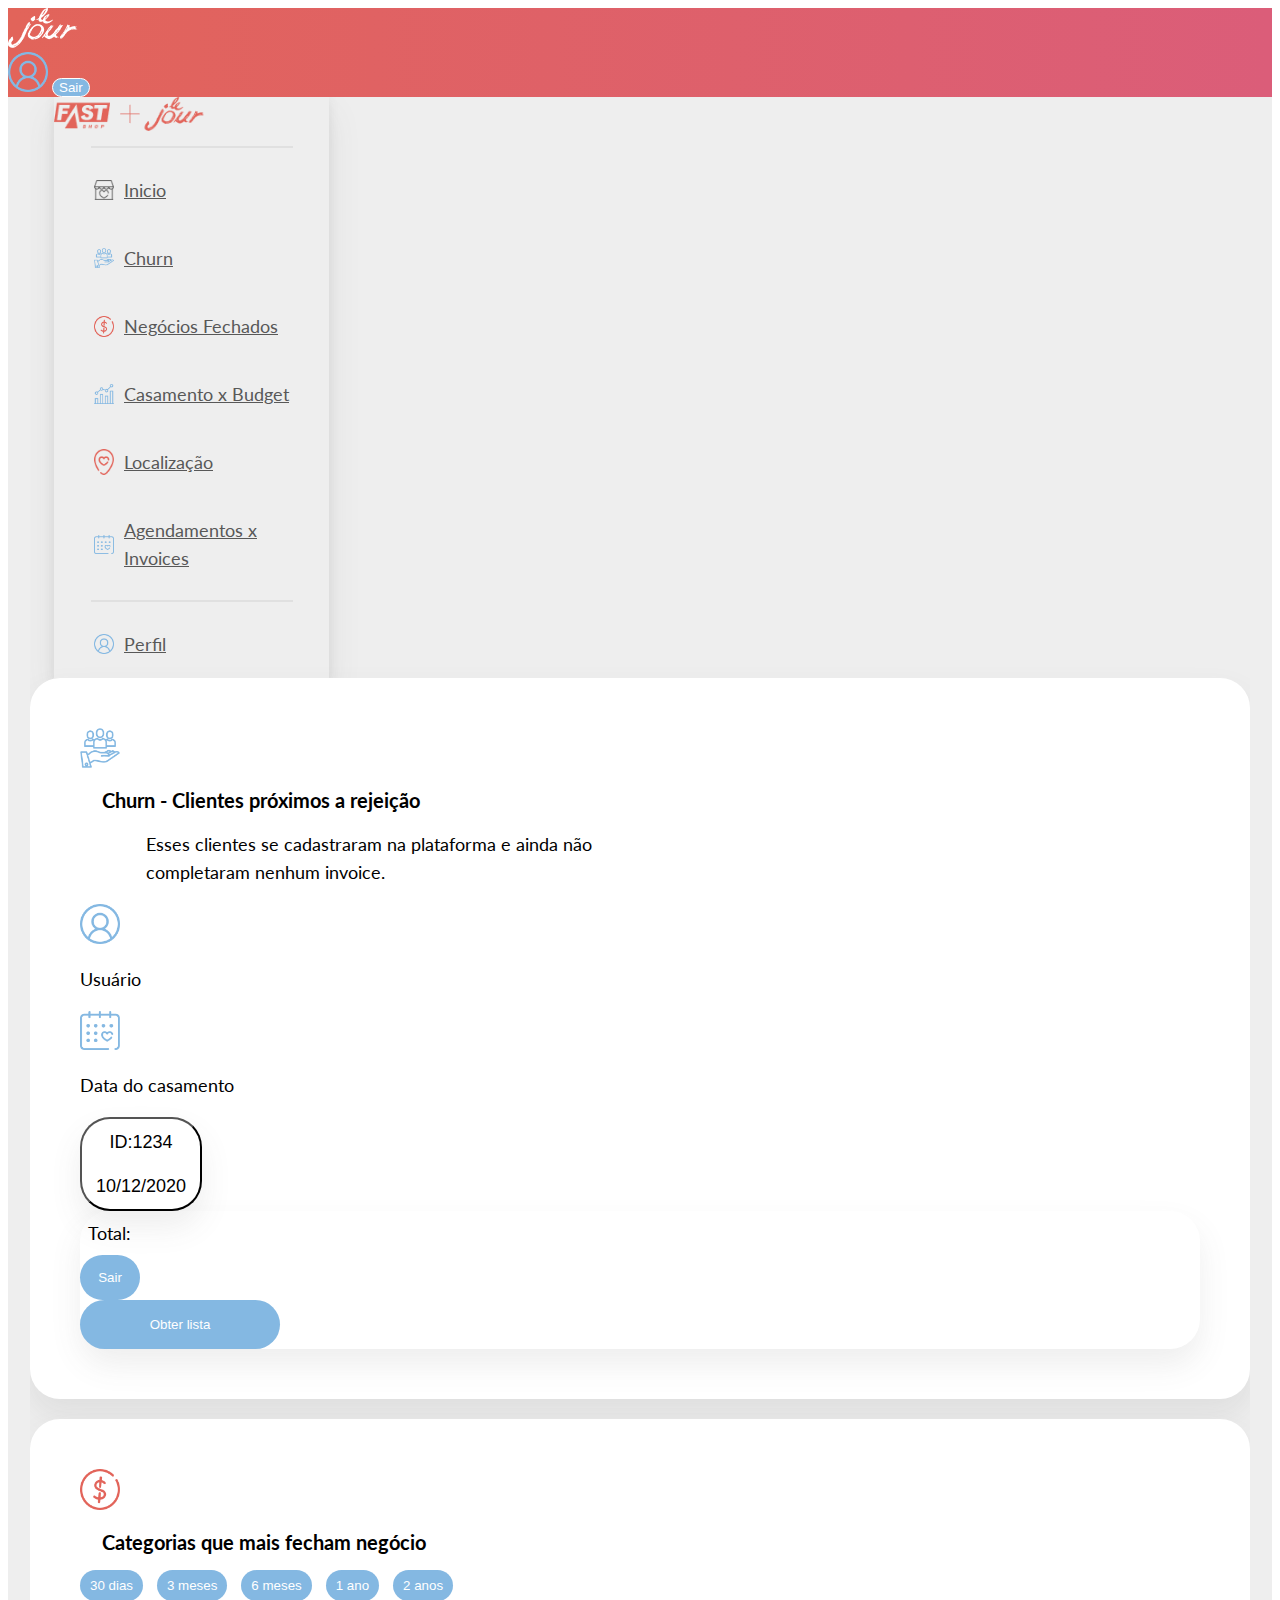
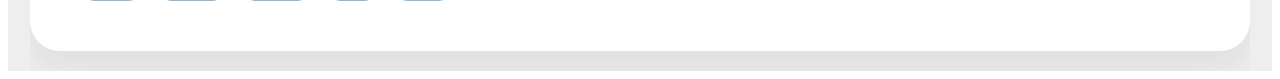
<file: index.html>
<!DOCTYPE html>
<html lang="pt-br">
  <head>
    <!-- Meta tags Obrigatórias -->
    <meta charset="utf-8">
    <meta name="viewport" content="width=device-width, initial-scale=1, shrink-to-fit=no">

    <!-- Bootstrap CSS -->
    <link rel="stylesheet" href="https://stackpath.bootstrapcdn.com/bootstrap/4.1.3/css/bootstrap.min.css" integrity="sha384-MCw98/SFnGE8fJT3GXwEOngsV7Zt27NXFoaoApmYm81iuXoPkFOJwJ8ERdknLPMO" crossorigin="anonymous">

    <!-- Fonts -->
    <link rel="preconnect" href="https://fonts.gstatic.com">
    <link href="https://fonts.googleapis.com/css2?family=Lato:wght@400;700&display=swap" rel="stylesheet">

    <!-- Icon --> 
    <link rel="stylesheet" href="./assets/logo/">


    <title>Dashboard - Lejour</title>
    <style>
        @import url(./css/main.css);
    </style>
  </head>
  <body>
    
    <div class="container-lejour d-wrap">
        <!--HEADER-->
        <nav class="navbar header ">
            <a class="navbar-brand"><img class="logo ml-5" src="./assets/logo/logo-branco.png"  alt=""></a>
           <div class="d-flex">
            <a href=""><img src="./assets/Menu/perfil.png" alt="" class="mr-4"></a>
            <a href="" class="mt-1  "><button class="btn ">Sair</button></a>
           </div>
        </nav>

          <!-- Sidebar -->
        <main class="conteudo-principal row">
          <div class="col-md-4 col-lg-3">
              <div class="sidebar-left">
                  <nav class="nav flex-column">
                      <a href="index.html"  class="d-flex justify-content-center mt-5 inicio"><img src="./assets/logo/Group.png" alt=""></a>
                      <hr>
                      <div class="sidebar-content">
                      <div class="content"> 
                        <img src="./assets/Dashboard/inicio.png" alt="">
                        <a class="" href="#">Inicio</a>
                      </div>

                      <div class="content"> 
                        <img src="./assets/Menu/negocios.png" alt="">
                        <a class="active" href="#">Churn</a>
                      </div>

                      <div class="content "> 
                        <img src="./assets/Dashboard/orçamento.png" alt="">
                        <a class="" href="negocios.html">Negócios Fechados</a>
                      </div>

                      <div class="content"> 
                        <img src="./assets/Menu/grafico.png" alt="">
                        <a class="" href="casamento.html">Casamento x Budget</a>
                      </div>

                      <div class="content"> 
                        <img src="./assets/Dashboard/localizacao.png" alt="">
                        <a class="" href="mapa.html">Localização</a>
                      </div>

                      <div class="content "> 
                        <img src="./assets/Menu/agendamento.png" alt="">
                        <a class="" href="#">Agendamentos x Invoices</a>
                      </div>

                      <hr>
                      <div class="content mt-2"> 
                        <img src="./assets/Menu/perfil.png" alt="">
                        <a class="" href="perfil.html">Perfil</a>
                      </div>

                      </div>
                    </nav>
              </div>
          </div>
  
          <div class="col-lg-9 p-0">
            <div class="d-flex justify-content-center ">
              <div class="my-cards  ">

                <div class="card width-cards">
                <div class="first-content">
                  <div class="header-cards d-flex">
                    <img src="./assets/Menu/negocios.png" alt="">
                    <div class="card-content">
                      <h2>Churn - Clientes próximos a rejeição</h2>
                    </div>
                  </div>
                  <p>Esses clientes se cadastraram na plataforma e ainda não completaram nenhum invoice.</p>
                </div>
                  
                  <div class="d-flex justify-content-between">
                    <div class="d-flex align-items-center">
                      <img src="./assets/Menu/perfil.png" alt="">
                      <p class="mt-4 ml-2">Usuário</p>
                    </div>
                    <div class="d-flex align-items-center">
                      <img src="./assets/Menu/agendamento.png" alt="">
                      <p class="mt-4 ml-2">Data do casamento</p>
                    </div>
                  </div>

                  <div id="tabela-churn" class="botoes-card align-items-center">
                    <button class="btn btn-block d-flex justify-content-between button-color mt-3 align">
                      <p>ID:1234</p>
                      <p>10/12/2020</p>
                    </button>

                    <div class="btn btn-block button-color mt-3 d-flex  justify-content-between">
                      
                      <div class="d-flex">
                        <p class="mt-2">Total:</p>
                        <button class="footer-content circle-button ml-3">Sair</button>
                      </div>

                      <div>
                          <button class="footer-content">Obter lista</button> 
                      </div>
                    </div>
                  </div>
                </div>
              </div>

              <div class="my-cards m-0">        
                  <div class="card width-cards">
                      <div class="first-content">
                          <div class="header-cards d-flex">
                            <img src="./assets/Dashboard/orçamento.png" alt="">
                            <div class="card-content">
                              <h2 class="mt-3">Categorias que mais fecham negócio</h2>
                            </div>
                          </div>
                        </div>

                        <div class="d-flex mt-4 botoes-casamento">
                            <button>30 dias</button>
                            <button>3 meses</button>
                            <button>6 meses</button>
                            <button>1 ano</button>
                            <button>2 anos</button>
                        </div>
                  </div>
                </div>   
            </div>
          </div>
        </main>
    </div>

    <script src="https://code.jquery.com/jquery-3.3.1.slim.min.js" integrity="sha384-q8i/X+965DzO0rT7abK41JStQIAqVgRVzpbzo5smXKp4YfRvH+8abtTE1Pi6jizo" crossorigin="anonymous"></script>
    <script src="https://cdnjs.cloudflare.com/ajax/libs/popper.js/1.14.3/umd/popper.min.js" integrity="sha384-ZMP7rVo3mIykV+2+9J3UJ46jBk0WLaUAdn689aCwoqbBJiSnjAK/l8WvCWPIPm49" crossorigin="anonymous"></script>
    <script src="https://stackpath.bootstrapcdn.com/bootstrap/4.1.3/js/bootstrap.min.js" integrity="sha384-ChfqqxuZUCnJSK3+MXmPNIyE6ZbWh2IMqE241rYiqJxyMiZ6OW/JmZQ5stwEULTy" crossorigin="anonymous"></script>
  </body>
</html>


 <!-- <div class="col-md-12 footer">
                    <p></p>
                  </div> -->
</file>
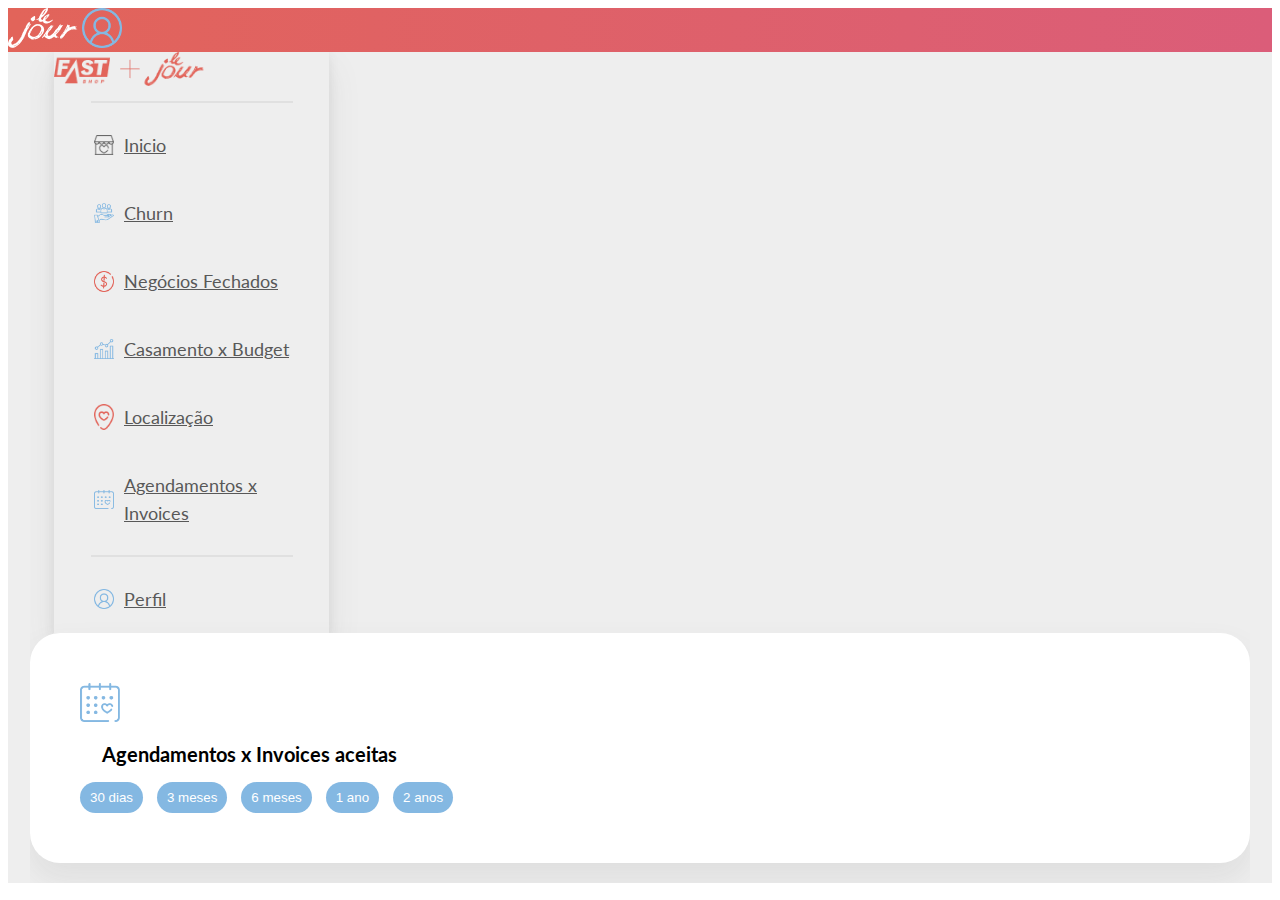
<file: agendamento.html>
<!DOCTYPE html>
<html lang="pt-br">
  <head>
    <!-- Meta tags Obrigatórias -->
    <meta charset="utf-8">
    <meta name="viewport" content="width=device-width, initial-scale=1, shrink-to-fit=no">

    <!-- Bootstrap CSS -->
    <link rel="stylesheet" href="https://stackpath.bootstrapcdn.com/bootstrap/4.1.3/css/bootstrap.min.css" integrity="sha384-MCw98/SFnGE8fJT3GXwEOngsV7Zt27NXFoaoApmYm81iuXoPkFOJwJ8ERdknLPMO" crossorigin="anonymous">

    <!-- Fonts -->
    <link rel="preconnect" href="https://fonts.gstatic.com">
    <link href="https://fonts.googleapis.com/css2?family=Lato:wght@400;700&display=swap" rel="stylesheet">

    <!-- Icon --> 
    <link rel="stylesheet" href="./assets/logo/">


    <title>Dashboard - Lejour</title>
    <style>
        @import url(./css/main.css);
    </style>
  </head>
  <body>
    
    <div class="container-lejour">
        <!--HEADER-->
        <nav class="navbar header">
            <a class="navbar-brand"><img class="logo ml-5" src="./assets/logo/logo-branco.png"  alt=""></a>
            <a href=""><img src="./assets/Menu/perfil.png" alt="" class="mr-4"></a>
        </nav>

          <!-- Sidebar -->
        <main class="conteudo-principal ">
            <div class="row">
                <div class="col-md-4">
                    <div class="sidebar-left">
                        <nav class="nav flex-column">
                            <a href="index.html"  class="d-flex justify-content-center mt-5 inicio"><img src="./assets/logo/Group.png" alt=""></a>
                            <hr>
                           <div class="sidebar-content">
                            <div class="content"> 
                              <img src="./assets/Dashboard/inicio.png" alt="">
                              <a class="" href="#">Inicio</a>
                            </div>

                            <div class="content"> 
                              <img src="./assets/Menu/negocios.png" alt="">
                              <a class="active" href="index.html">Churn</a>
                            </div>

                            <div class="content "> 
                              <img src="./assets/Dashboard/orçamento.png" alt="">
                              <a class="" href="negocios.html">Negócios Fechados</a>
                            </div>

                            <div class="content"> 
                              <img src="./assets/Menu/grafico.png" alt="">
                              <a class="" href="casamento.html">Casamento x Budget</a>
                            </div>

                            <div class="content"> 
                                <img src="./assets/Dashboard/localizacao.png" alt="">
                                <a class="" href="mapa.html">Localização</a>
                              </div>

                            <div class="content "> 
                              <img src="./assets/Menu/agendamento.png" alt="">
                              <a class="" href="agendamento.html">Agendamentos x Invoices</a>
                            </div>

                            <hr>
                            <div class="content mt-2"> 
                              <img src="./assets/Menu/perfil.png" alt="">
                              <a class="" href="perfil.html">Perfil</a>
                            </div>

                           </div>
                          </nav>
                      </div>
                </div>
        
                <div class="col-md-6 my-cards">
                    <div class="row">
                            <div class="col">
                              <div class="card width-cards">
                                <div class="first-content">
                                    <div class="header-cards d-flex">
                                      <img src="./assets/Menu/agendamento.png" alt="">
                                      <div class="card-content">
                                        <h2 class="mt-3">Agendamentos x Invoices aceitas</h2>
                                      </div>
                                    </div>
                                  </div>

                                  <div class="d-flex mt-4 botoes-casamento">
                                      <button>30 dias</button>
                                      <button>3 meses</button>
                                      <button>6 meses</button>
                                      <button>1 ano</button>
                                      <button>2 anos</button>
                                  </div>
                                  
                              </div>
                            </div>
                      
                    </div>
                    
                </div>
                            
            
            </div>
          
        </main>
    </div>

    <script src="https://code.jquery.com/jquery-3.3.1.slim.min.js" integrity="sha384-q8i/X+965DzO0rT7abK41JStQIAqVgRVzpbzo5smXKp4YfRvH+8abtTE1Pi6jizo" crossorigin="anonymous"></script>
    <script src="https://cdnjs.cloudflare.com/ajax/libs/popper.js/1.14.3/umd/popper.min.js" integrity="sha384-ZMP7rVo3mIykV+2+9J3UJ46jBk0WLaUAdn689aCwoqbBJiSnjAK/l8WvCWPIPm49" crossorigin="anonymous"></script>
    <script src="https://stackpath.bootstrapcdn.com/bootstrap/4.1.3/js/bootstrap.min.js" integrity="sha384-ChfqqxuZUCnJSK3+MXmPNIyE6ZbWh2IMqE241rYiqJxyMiZ6OW/JmZQ5stwEULTy" crossorigin="anonymous"></script>
  </body>
</html>
</file>
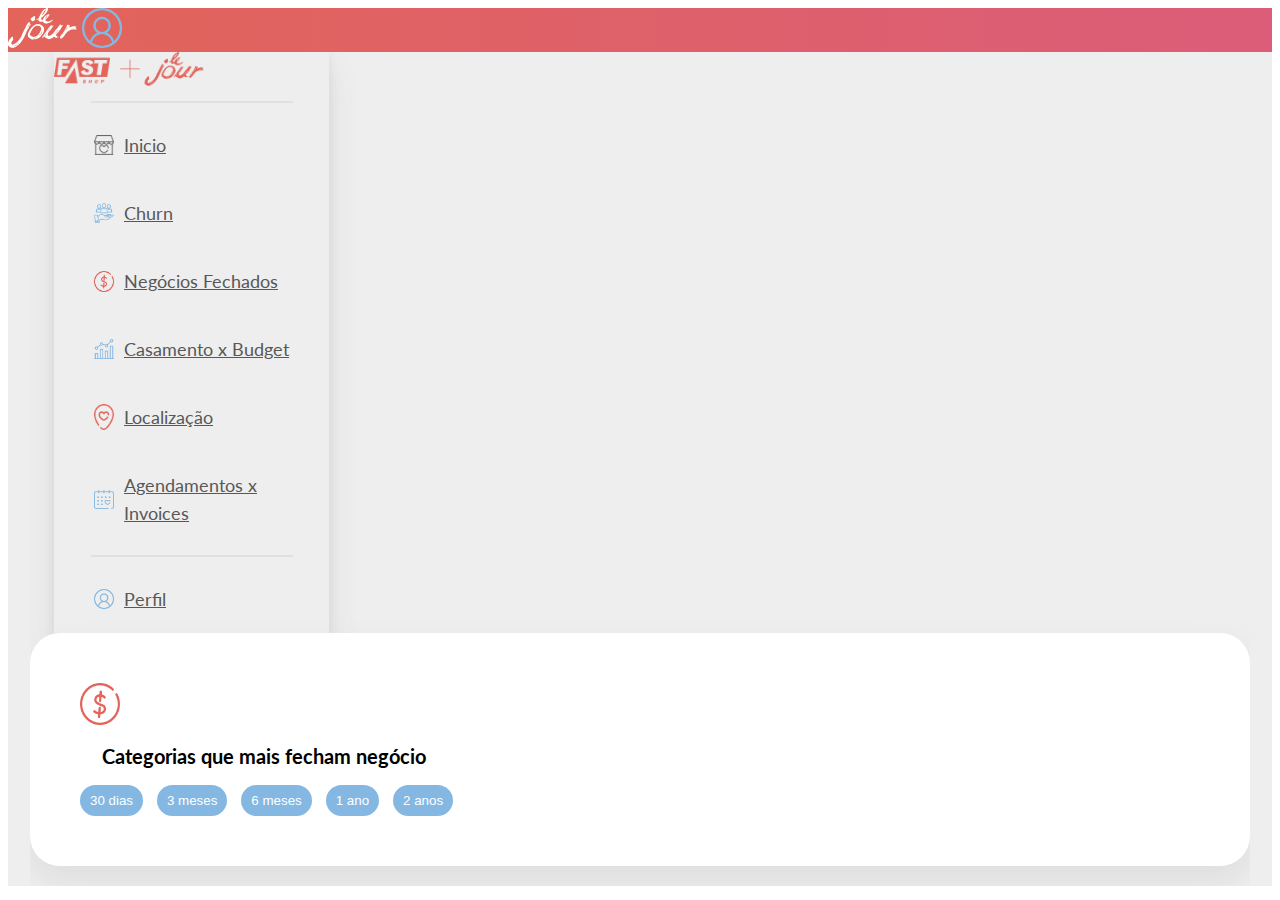
<file: casamento.html>
<!DOCTYPE html>
<html lang="pt-br">
  <head>
    <!-- Meta tags Obrigatórias -->
    <meta charset="utf-8">
    <meta name="viewport" content="width=device-width, initial-scale=1, shrink-to-fit=no">

    <!-- Bootstrap CSS -->
    <link rel="stylesheet" href="https://stackpath.bootstrapcdn.com/bootstrap/4.1.3/css/bootstrap.min.css" integrity="sha384-MCw98/SFnGE8fJT3GXwEOngsV7Zt27NXFoaoApmYm81iuXoPkFOJwJ8ERdknLPMO" crossorigin="anonymous">

    <!-- Fonts -->
    <link rel="preconnect" href="https://fonts.gstatic.com">
    <link href="https://fonts.googleapis.com/css2?family=Lato:wght@400;700&display=swap" rel="stylesheet">

    <!-- Icon --> 
    <link rel="stylesheet" href="./assets/logo/">


    <title>Dashboard - Lejour</title>
    <style>
        @import url(./css/main.css);
    </style>
  </head>
  <body>
    
    <div class="container-lejour">
        <!--HEADER-->
        <nav class="navbar header">
            <a class="navbar-brand"><img class="logo ml-5" src="./assets/logo/logo-branco.png"  alt=""></a>
            <a href=""><img src="./assets/Menu/perfil.png" alt="" class="mr-4"></a>
        </nav>

          <!-- Sidebar -->
        <main class="conteudo-principal ">
            <div class="row">
                <div class="col-md-4">
                    <div class="sidebar-left">
                        <nav class="nav flex-column">
                            <a href="index.html"  class="d-flex justify-content-center mt-5 inicio"><img src="./assets/logo/Group.png" alt=""></a>
                            <hr>
                           <div class="sidebar-content">
                            <div class="content"> 
                              <img src="./assets/Dashboard/inicio.png" alt="">
                              <a class="" href="#">Inicio</a>
                            </div>

                            <div class="content"> 
                              <img src="./assets/Menu/negocios.png" alt="">
                              <a class="active" href="index.html">Churn</a>
                            </div>

                            <div class="content "> 
                              <img src="./assets/Dashboard/orçamento.png" alt="">
                              <a class="" href="negocios.html">Negócios Fechados</a>
                            </div>

                            <div class="content"> 
                              <img src="./assets/Menu/grafico.png" alt="">
                              <a class="" href="casamento.html">Casamento x Budget</a>
                            </div>

                            <div class="content"> 
                                <img src="./assets/Dashboard/localizacao.png" alt="">
                                <a class="" href="mapa.html">Localização</a>
                              </div>

                            <div class="content "> 
                              <img src="./assets/Menu/agendamento.png" alt="">
                              <a class="" href="agendamento.html">Agendamentos x Invoices</a>
                            </div>

                            <hr>
                            <div class="content mt-2"> 
                              <img src="./assets/Menu/perfil.png" alt="">
                              <a class="" href="perfil.html">Perfil</a>
                            </div>

                           </div>
                          </nav>
                      </div>
                </div>
        
                <div class="col-md-6 my-cards">
                    <div class="row">
                            <div class="col">
                              <div class="card width-cards">
                                <div class="first-content">
                                    <div class="header-cards d-flex">
                                      <img src="./assets/Dashboard/orçamento.png" alt="">
                                      <div class="card-content">
                                        <h2 class="mt-3">Categorias que mais fecham negócio</h2>
                                      </div>
                                    </div>
                                  </div>

                                  <div class="d-flex mt-4 botoes-casamento">
                                      <button>30 dias</button>
                                      <button>3 meses</button>
                                      <button>6 meses</button>
                                      <button>1 ano</button>
                                      <button>2 anos</button>
                                  </div>
                                  
                              </div>
                            </div>
                      
                    </div>
                    
                </div>
                            
            
            </div>
          
        </main>
    </div>

    <script src="https://code.jquery.com/jquery-3.3.1.slim.min.js" integrity="sha384-q8i/X+965DzO0rT7abK41JStQIAqVgRVzpbzo5smXKp4YfRvH+8abtTE1Pi6jizo" crossorigin="anonymous"></script>
    <script src="https://cdnjs.cloudflare.com/ajax/libs/popper.js/1.14.3/umd/popper.min.js" integrity="sha384-ZMP7rVo3mIykV+2+9J3UJ46jBk0WLaUAdn689aCwoqbBJiSnjAK/l8WvCWPIPm49" crossorigin="anonymous"></script>
    <script src="https://stackpath.bootstrapcdn.com/bootstrap/4.1.3/js/bootstrap.min.js" integrity="sha384-ChfqqxuZUCnJSK3+MXmPNIyE6ZbWh2IMqE241rYiqJxyMiZ6OW/JmZQ5stwEULTy" crossorigin="anonymous"></script>
  </body>
</html>
</file>
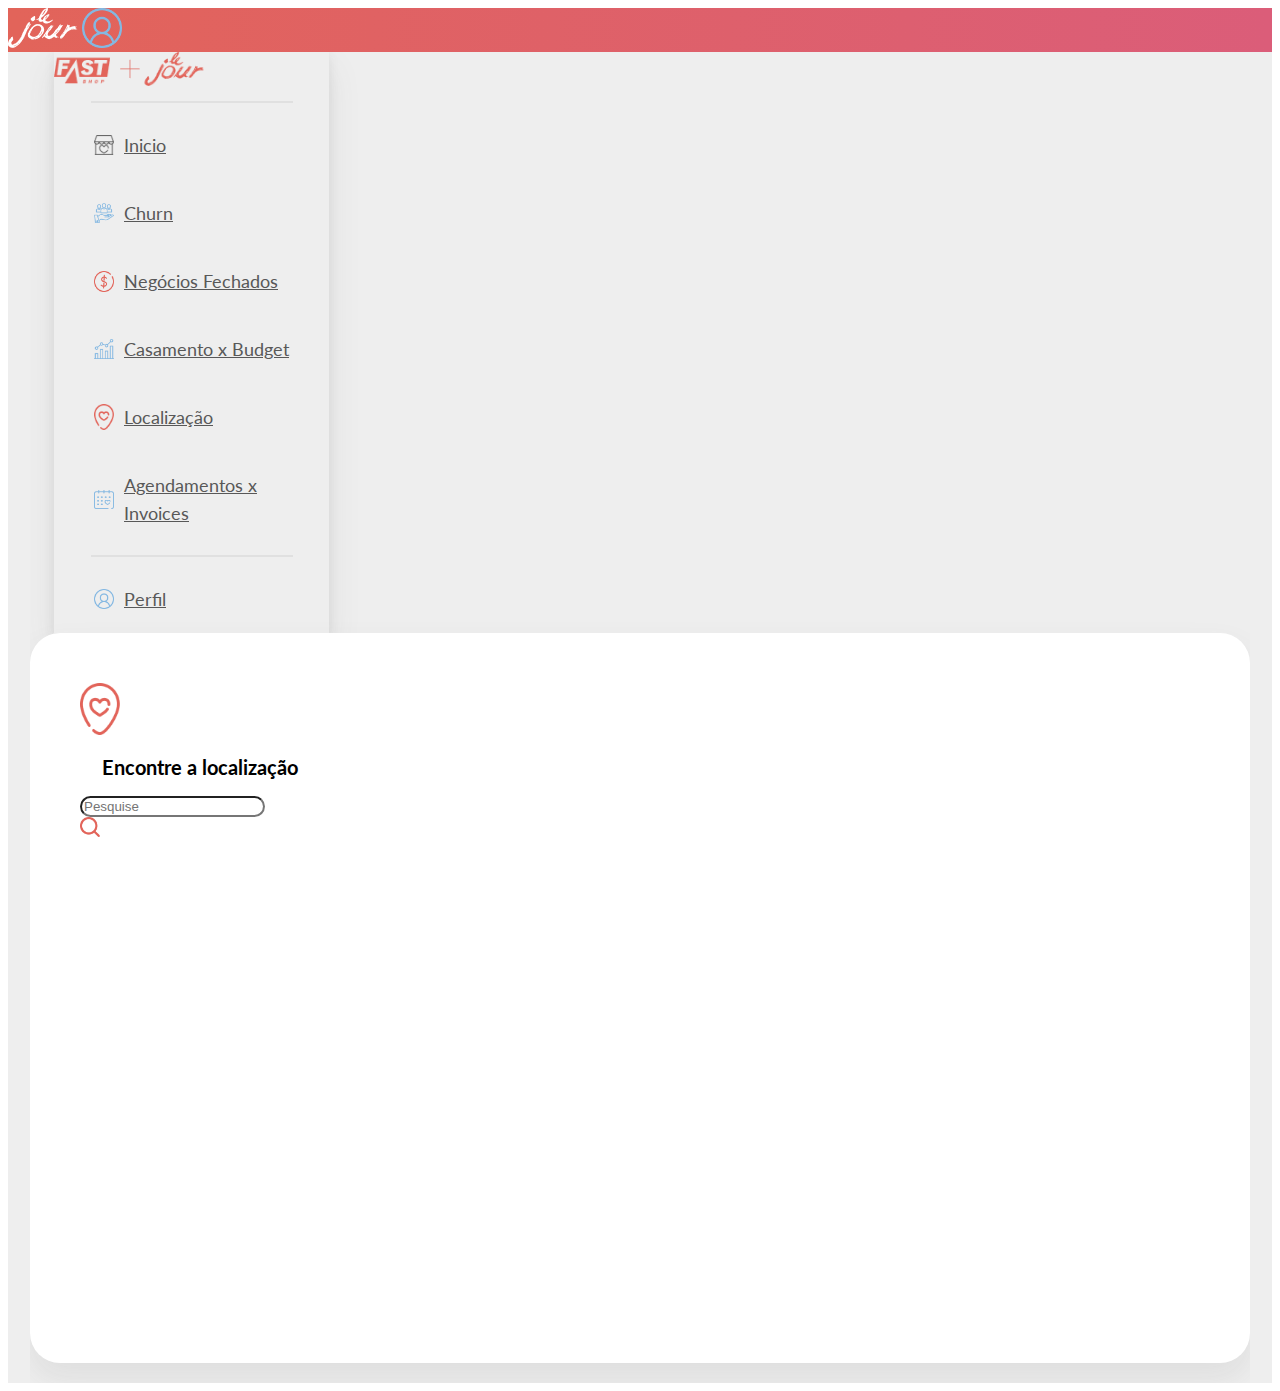
<file: mapa.html>
<!DOCTYPE html>
<html lang="pt-br">
  <head>
    <!-- Meta tags Obrigatórias -->
    <meta charset="utf-8">
    <meta name="viewport" content="width=device-width, initial-scale=1, shrink-to-fit=no">

    <!-- Bootstrap CSS -->
    <link rel="stylesheet" href="https://stackpath.bootstrapcdn.com/bootstrap/4.1.3/css/bootstrap.min.css" integrity="sha384-MCw98/SFnGE8fJT3GXwEOngsV7Zt27NXFoaoApmYm81iuXoPkFOJwJ8ERdknLPMO" crossorigin="anonymous">

    <!-- Fonts -->
    <link rel="preconnect" href="https://fonts.gstatic.com">
    <link href="https://fonts.googleapis.com/css2?family=Lato:wght@400;700&display=swap" rel="stylesheet">

    <!-- Icon --> 
    <link rel="stylesheet" href="./assets/logo/">


    <title>Dashboard - Lejour</title>
    <style>
        @import url(./css/main.css);
    </style>
  </head>
  <body>
    
    <div class="container-lejour">
        <!--HEADER-->
        <nav class="navbar header">
            <a class="navbar-brand"><img class="logo ml-5" src="./assets/logo/logo-branco.png"  alt=""></a>
            <a href=""><img src="./assets/Menu/perfil.png" alt="" class="mr-4"></a>
        </nav>

          <!-- Sidebar -->
        <main class="conteudo-principal ">
            <div class="row">
                <div class="col-md-4">
                    <div class="sidebar-left">
                        <nav class="nav flex-column">
                            <a href="index.html"  class="d-flex justify-content-center mt-5 inicio"><img src="./assets/logo/Group.png" alt=""></a>
                            <hr>
                           <div class="sidebar-content">
                            <div class="content"> 
                              <img src="./assets/Dashboard/inicio.png" alt="">
                              <a class="" href="#">Inicio</a>
                            </div>

                            <div class="content"> 
                              <img src="./assets/Menu/negocios.png" alt="">
                              <a class="active" href="index.html">Churn</a>
                            </div>

                            <div class="content "> 
                              <img src="./assets/Dashboard/orçamento.png" alt="">
                              <a class="" href="negocios.html">Negócios Fechados</a>
                            </div>

                            <div class="content"> 
                              <img src="./assets/Menu/grafico.png" alt="">
                              <a class="" href="casamento.html">Casamento x Budget</a>
                            </div>

                            <div class="content"> 
                                <img src="./assets/Dashboard/localizacao.png" alt="">
                                <a class="" href="mapa.html">Localização</a>
                              </div>

                            <div class="content "> 
                              <img src="./assets/Menu/agendamento.png" alt="">
                              <a class="" href="agendamento.html">Agendamentos x Invoices</a>
                            </div>

                            <hr>
                            <div class="content mt-2"> 
                              <img src="./assets/Menu/perfil.png" alt="">
                              <a class="" href="perfil.html">Perfil</a>
                            </div>

                           </div>
                          </nav>
                      </div>
                </div>
        
                <div class="col-md-6 my-cards">
                    <div class="row">
                            <div class="col">
                              <div class="card width-cards">
                                <div class="first-content">
                                    <div class="header-cards d-flex">
                                      <img src="./assets/Dashboard/localizacao.png" alt="">
                                      <div class="card-content">
                                        <h2 class="mt-3">Encontre a localização</h2>
                                      </div>
                                      <div class="input-group mt-3 campo-pesquisa">
                                        <input type="text" class="form-control" placeholder="Pesquise" >
                                        <div class="input-group-append ml-2">
                                            <img class="mt-2" style="width:20px;height: 20px;" src="./assets/Dashboard/pesquisar.png" alt="">
                                        </div>
                                      </div>
                                    </div>
                                  </div>


                                <iframe src="https://www.google.com/maps/embed?pb=!1m18!1m12!1m3!1d3658.1387420067335!2d-46.675330085189266!3d-23.52751178469968!2m3!1f0!2f0!3f0!3m2!1i1024!2i768!4f13.1!3m3!1m2!1s0x94ce57fed97dc809%3A0xee909747e2267674!2sLejour%20-%20O%20Jeito%20Mais%20F%C3%A1cil%20de%20Casar!5e0!3m2!1spt-BR!2sbr!4v1605373544962!5m2!1spt-BR!2sbr" width="600" height="450" frameborder="0" style="border:0;" allowfullscreen="" aria-hidden="false" tabindex="0"></iframe>
                                  
                              </div>
                            </div>
                      
                    </div>
                    
                </div>
                            
            
            </div>
          
        </main>
    </div>

    <script src="https://code.jquery.com/jquery-3.3.1.slim.min.js" integrity="sha384-q8i/X+965DzO0rT7abK41JStQIAqVgRVzpbzo5smXKp4YfRvH+8abtTE1Pi6jizo" crossorigin="anonymous"></script>
    <script src="https://cdnjs.cloudflare.com/ajax/libs/popper.js/1.14.3/umd/popper.min.js" integrity="sha384-ZMP7rVo3mIykV+2+9J3UJ46jBk0WLaUAdn689aCwoqbBJiSnjAK/l8WvCWPIPm49" crossorigin="anonymous"></script>
    <script src="https://stackpath.bootstrapcdn.com/bootstrap/4.1.3/js/bootstrap.min.js" integrity="sha384-ChfqqxuZUCnJSK3+MXmPNIyE6ZbWh2IMqE241rYiqJxyMiZ6OW/JmZQ5stwEULTy" crossorigin="anonymous"></script>
  </body>
</html>
</file>
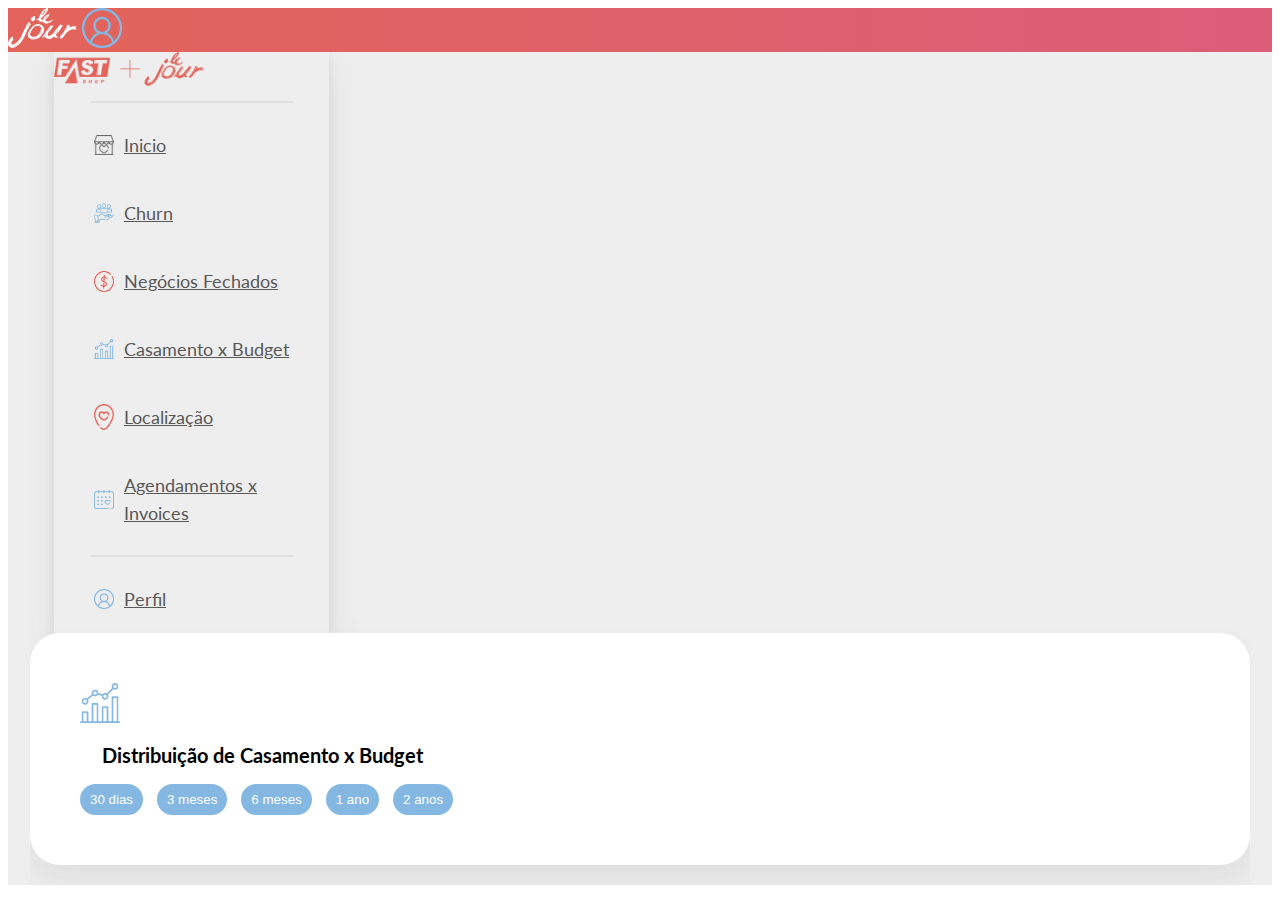
<file: negocios.html>
<!DOCTYPE html>
<html lang="pt-br">
  <head>
    <!-- Meta tags Obrigatórias -->
    <meta charset="utf-8">
    <meta name="viewport" content="width=device-width, initial-scale=1, shrink-to-fit=no">

    <!-- Bootstrap CSS -->
    <link rel="stylesheet" href="https://stackpath.bootstrapcdn.com/bootstrap/4.1.3/css/bootstrap.min.css" integrity="sha384-MCw98/SFnGE8fJT3GXwEOngsV7Zt27NXFoaoApmYm81iuXoPkFOJwJ8ERdknLPMO" crossorigin="anonymous">

    <!-- Fonts -->
    <link rel="preconnect" href="https://fonts.gstatic.com">
    <link href="https://fonts.googleapis.com/css2?family=Lato:wght@400;700&display=swap" rel="stylesheet">

    <!-- Icon --> 
    <link rel="stylesheet" href="./assets/logo/">


    <title>Dashboard - Lejour</title>
    <style>
        @import url(./css/main.css);
    </style>
  </head>
  <body>
    
    <div class="container-lejour">
        <!--HEADER-->
        <nav class="navbar header">
            <a class="navbar-brand"><img class="logo ml-5" src="./assets/logo/logo-branco.png"  alt=""></a>
            <a href=""><img src="./assets/Menu/perfil.png" alt="" class="mr-4"></a>
        </nav>

          <!-- Sidebar -->
        <main class="conteudo-principal ">
            <div class="row">
                <div class="col-md-4">
                    <div class="sidebar-left">
                        <nav class="nav flex-column">
                            <a href="index.html"  class="d-flex justify-content-center mt-5 inicio"><img src="./assets/logo/Group.png" alt=""></a>
                            <hr>
                           <div class="sidebar-content">
                            <div class="content"> 
                              <img src="./assets/Dashboard/inicio.png" alt="">
                              <a class="" href="#">Inicio</a>
                            </div>

                            <div class="content"> 
                              <img src="./assets/Menu/negocios.png" alt="">
                              <a class="active" href="index.html">Churn</a>
                            </div>

                            <div class="content "> 
                              <img src="./assets/Dashboard/orçamento.png" alt="">
                              <a class="" href="negocios.html">Negócios Fechados</a>
                            </div>

                            <div class="content"> 
                              <img src="./assets/Menu/grafico.png" alt="">
                              <a class="" href="casamento.html">Casamento x Budget</a>
                            </div>

                            <div class="content"> 
                                <img src="./assets/Dashboard/localizacao.png" alt="">
                                <a class="" href="mapa.html">Localização</a>
                              </div>

                            <div class="content "> 
                              <img src="./assets/Menu/agendamento.png" alt="">
                              <a class="" href="#">Agendamentos x Invoices</a>
                            </div>

                            <hr>
                            <div class="content mt-2"> 
                              <img src="./assets/Menu/perfil.png" alt="">
                              <a class="" href="perfil.html">Perfil</a>
                            </div>

                           </div>
                          </nav>
                      </div>
                </div>
        
                <div class="col-md-6 my-cards">
                    <div class="row">
                            <div class="col">
                              <div class="card width-cards">
                                <div class="first-content">
                                    <div class="header-cards d-flex">
                                      <img src="./assets/Menu/grafico.png" alt="">
                                      <div class="card-content">
                                        <h2 class="mt-3">Distribuição de Casamento x Budget</h2>
                                      </div>
                                    </div>
                                  </div>

                                  <div class="d-flex mt-4 botoes-casamento">
                                      <button>30 dias</button>
                                      <button>3 meses</button>
                                      <button>6 meses</button>
                                      <button>1 ano</button>
                                      <button>2 anos</button>
                                  </div>
                                  
                              </div>
                            </div>
                      
                    </div>
                    
                </div>
                            
            
            </div>
          
        </main>

        
    </div>

    <script src="https://code.jquery.com/jquery-3.3.1.slim.min.js" integrity="sha384-q8i/X+965DzO0rT7abK41JStQIAqVgRVzpbzo5smXKp4YfRvH+8abtTE1Pi6jizo" crossorigin="anonymous"></script>
    <script src="https://cdnjs.cloudflare.com/ajax/libs/popper.js/1.14.3/umd/popper.min.js" integrity="sha384-ZMP7rVo3mIykV+2+9J3UJ46jBk0WLaUAdn689aCwoqbBJiSnjAK/l8WvCWPIPm49" crossorigin="anonymous"></script>
    <script src="https://stackpath.bootstrapcdn.com/bootstrap/4.1.3/js/bootstrap.min.js" integrity="sha384-ChfqqxuZUCnJSK3+MXmPNIyE6ZbWh2IMqE241rYiqJxyMiZ6OW/JmZQ5stwEULTy" crossorigin="anonymous"></script>
  </body>
</html>
</file>
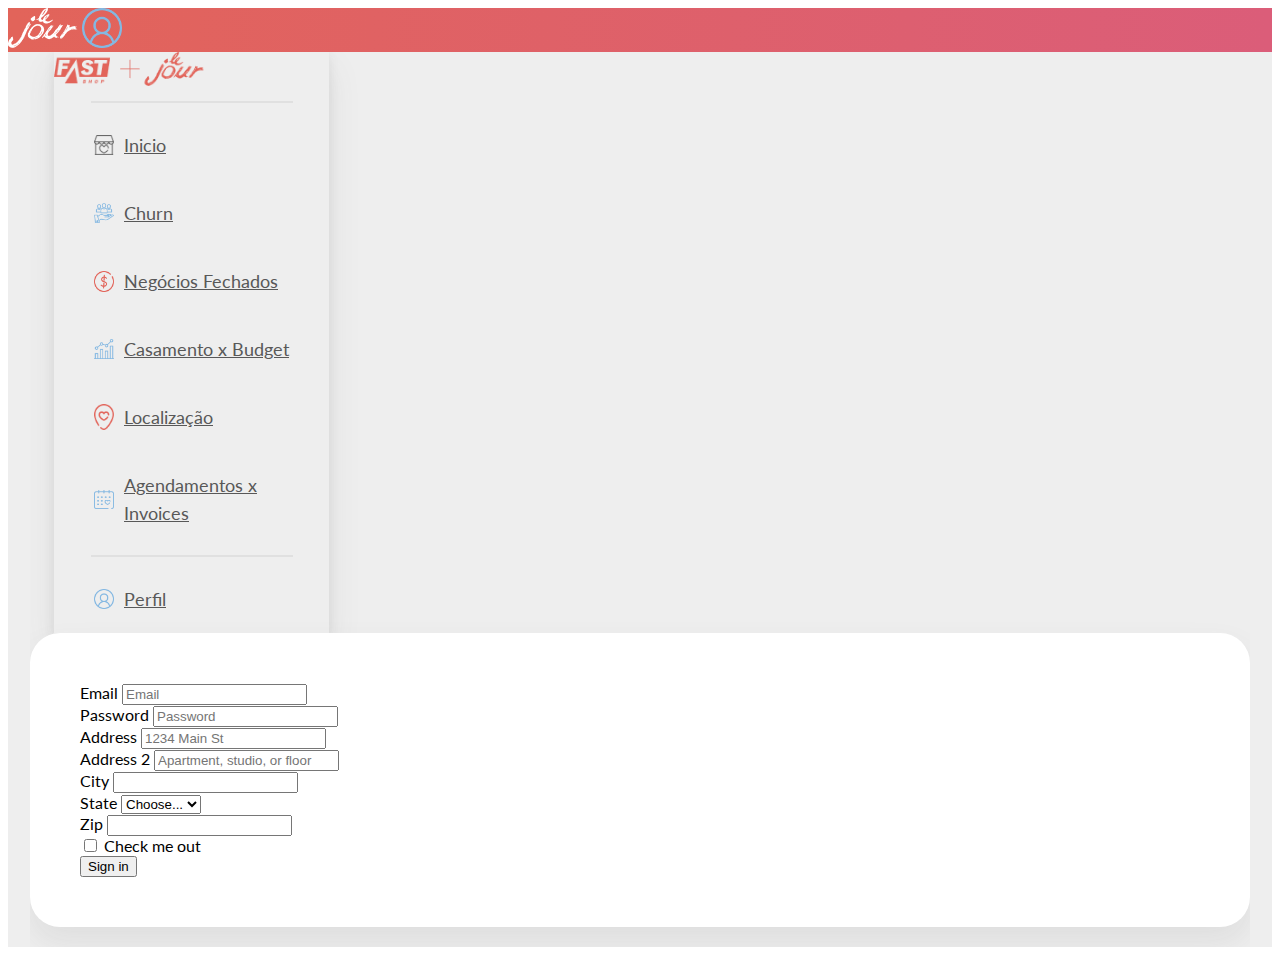
<file: perfil.html>
<!DOCTYPE html>
<html lang="pt-br">
  <head>
    <!-- Meta tags Obrigatórias -->
    <meta charset="utf-8">
    <meta name="viewport" content="width=device-width, initial-scale=1, shrink-to-fit=no">

    <!-- Bootstrap CSS -->
    <link rel="stylesheet" href="https://stackpath.bootstrapcdn.com/bootstrap/4.1.3/css/bootstrap.min.css" integrity="sha384-MCw98/SFnGE8fJT3GXwEOngsV7Zt27NXFoaoApmYm81iuXoPkFOJwJ8ERdknLPMO" crossorigin="anonymous">

    <!-- Fonts -->
    <link rel="preconnect" href="https://fonts.gstatic.com">
    <link href="https://fonts.googleapis.com/css2?family=Lato:wght@400;700&display=swap" rel="stylesheet">

    <!-- Icon --> 
    <link rel="stylesheet" href="./assets/logo/">


    <title>Dashboard - Lejour</title>
    <style>
        @import url(./css/main.css);
    </style>
  </head>
  <body>
    
    <div class="container-lejour">
        <!--HEADER-->
        <nav class="navbar header">
            <a class="navbar-brand"><img class="logo ml-5" src="./assets/logo/logo-branco.png"  alt=""></a>
            <a href=""><img src="./assets/Menu/perfil.png" alt="" class="mr-4"></a>
        </nav>

          <!-- Sidebar -->
        <main class="conteudo-principal ">
            <div class="row">
                <div class="col-md-4">
                    <div class="sidebar-left">
                        <nav class="nav flex-column">
                            <a href="index.html"  class="d-flex justify-content-center mt-5 inicio"><img src="./assets/logo/Group.png" alt=""></a>
                            <hr>
                           <div class="sidebar-content">
                            <div class="content"> 
                              <img src="./assets/Dashboard/inicio.png" alt="">
                              <a class="" href="#">Inicio</a>
                            </div>

                            <div class="content"> 
                              <img src="./assets/Menu/negocios.png" alt="">
                              <a class="active" href="index.html">Churn</a>
                            </div>

                            <div class="content "> 
                              <img src="./assets/Dashboard/orçamento.png" alt="">
                              <a class="" href="negocios.html">Negócios Fechados</a>
                            </div>

                            <div class="content"> 
                              <img src="./assets/Menu/grafico.png" alt="">
                              <a class="" href="casamento.html">Casamento x Budget</a>
                            </div>

                            <div class="content"> 
                                <img src="./assets/Dashboard/localizacao.png" alt="">
                                <a class="" href="mapa.html">Localização</a>
                              </div>

                            <div class="content "> 
                              <img src="./assets/Menu/agendamento.png" alt="">
                              <a class="" href="agendamento.html">Agendamentos x Invoices</a>
                            </div>

                            <hr>
                            <div class="content mt-2"> 
                              <img src="./assets/Menu/perfil.png" alt="">
                              <a class="" href="perfil.html">Perfil</a>
                            </div>

                           </div>
                          </nav>
                      </div>
                </div>
        
                <div class="col-md-6 my-cards ">
                    <div class="row">
                            <div class="col p-0">
                              <div class="card width-cards">
                                <form>
                                    <div class="form-row">
                                      <div class="form-group col-md-6">
                                        <label for="inputEmail4">Email</label>
                                        <input type="email" class="form-control" id="inputEmail4" placeholder="Email">
                                      </div>
                                      <div class="form-group col-md-6">
                                        <label for="inputPassword4">Password</label>
                                        <input type="password" class="form-control" id="inputPassword4" placeholder="Password">
                                      </div>
                                    </div>
                                    <div class="form-group">
                                      <label for="inputAddress">Address</label>
                                      <input type="text" class="form-control" id="inputAddress" placeholder="1234 Main St">
                                    </div>
                                    <div class="form-group">
                                      <label for="inputAddress2">Address 2</label>
                                      <input type="text" class="form-control" id="inputAddress2" placeholder="Apartment, studio, or floor">
                                    </div>
                                    <div class="form-row">
                                      <div class="form-group col-md-6">
                                        <label for="inputCity">City</label>
                                        <input type="text" class="form-control" id="inputCity">
                                      </div>
                                      <div class="form-group col-md-4">
                                        <label for="inputState">State</label>
                                        <select id="inputState" class="form-control">
                                          <option selected>Choose...</option>
                                          <option>...</option>
                                        </select>
                                      </div>
                                      <div class="form-group col-md-2">
                                        <label for="inputZip">Zip</label>
                                        <input type="text" class="form-control" id="inputZip">
                                      </div>
                                    </div>
                                    <div class="form-group">
                                      <div class="form-check">
                                        <input class="form-check-input" type="checkbox" id="gridCheck">
                                        <label class="form-check-label" for="gridCheck">
                                          Check me out
                                        </label>
                                      </div>
                                    </div>
                                    <button type="submit" class="btn btn-primary">Sign in</button>
                                  </form>
                                  
                              </div>
                            </div>
                      
                    </div>
                    
                </div>
                            
            
            </div>
          
        </main>
    </div>

    <script src="https://code.jquery.com/jquery-3.3.1.slim.min.js" integrity="sha384-q8i/X+965DzO0rT7abK41JStQIAqVgRVzpbzo5smXKp4YfRvH+8abtTE1Pi6jizo" crossorigin="anonymous"></script>
    <script src="https://cdnjs.cloudflare.com/ajax/libs/popper.js/1.14.3/umd/popper.min.js" integrity="sha384-ZMP7rVo3mIykV+2+9J3UJ46jBk0WLaUAdn689aCwoqbBJiSnjAK/l8WvCWPIPm49" crossorigin="anonymous"></script>
    <script src="https://stackpath.bootstrapcdn.com/bootstrap/4.1.3/js/bootstrap.min.js" integrity="sha384-ChfqqxuZUCnJSK3+MXmPNIyE6ZbWh2IMqE241rYiqJxyMiZ6OW/JmZQ5stwEULTy" crossorigin="anonymous"></script>
  </body>
</html>
</file>
